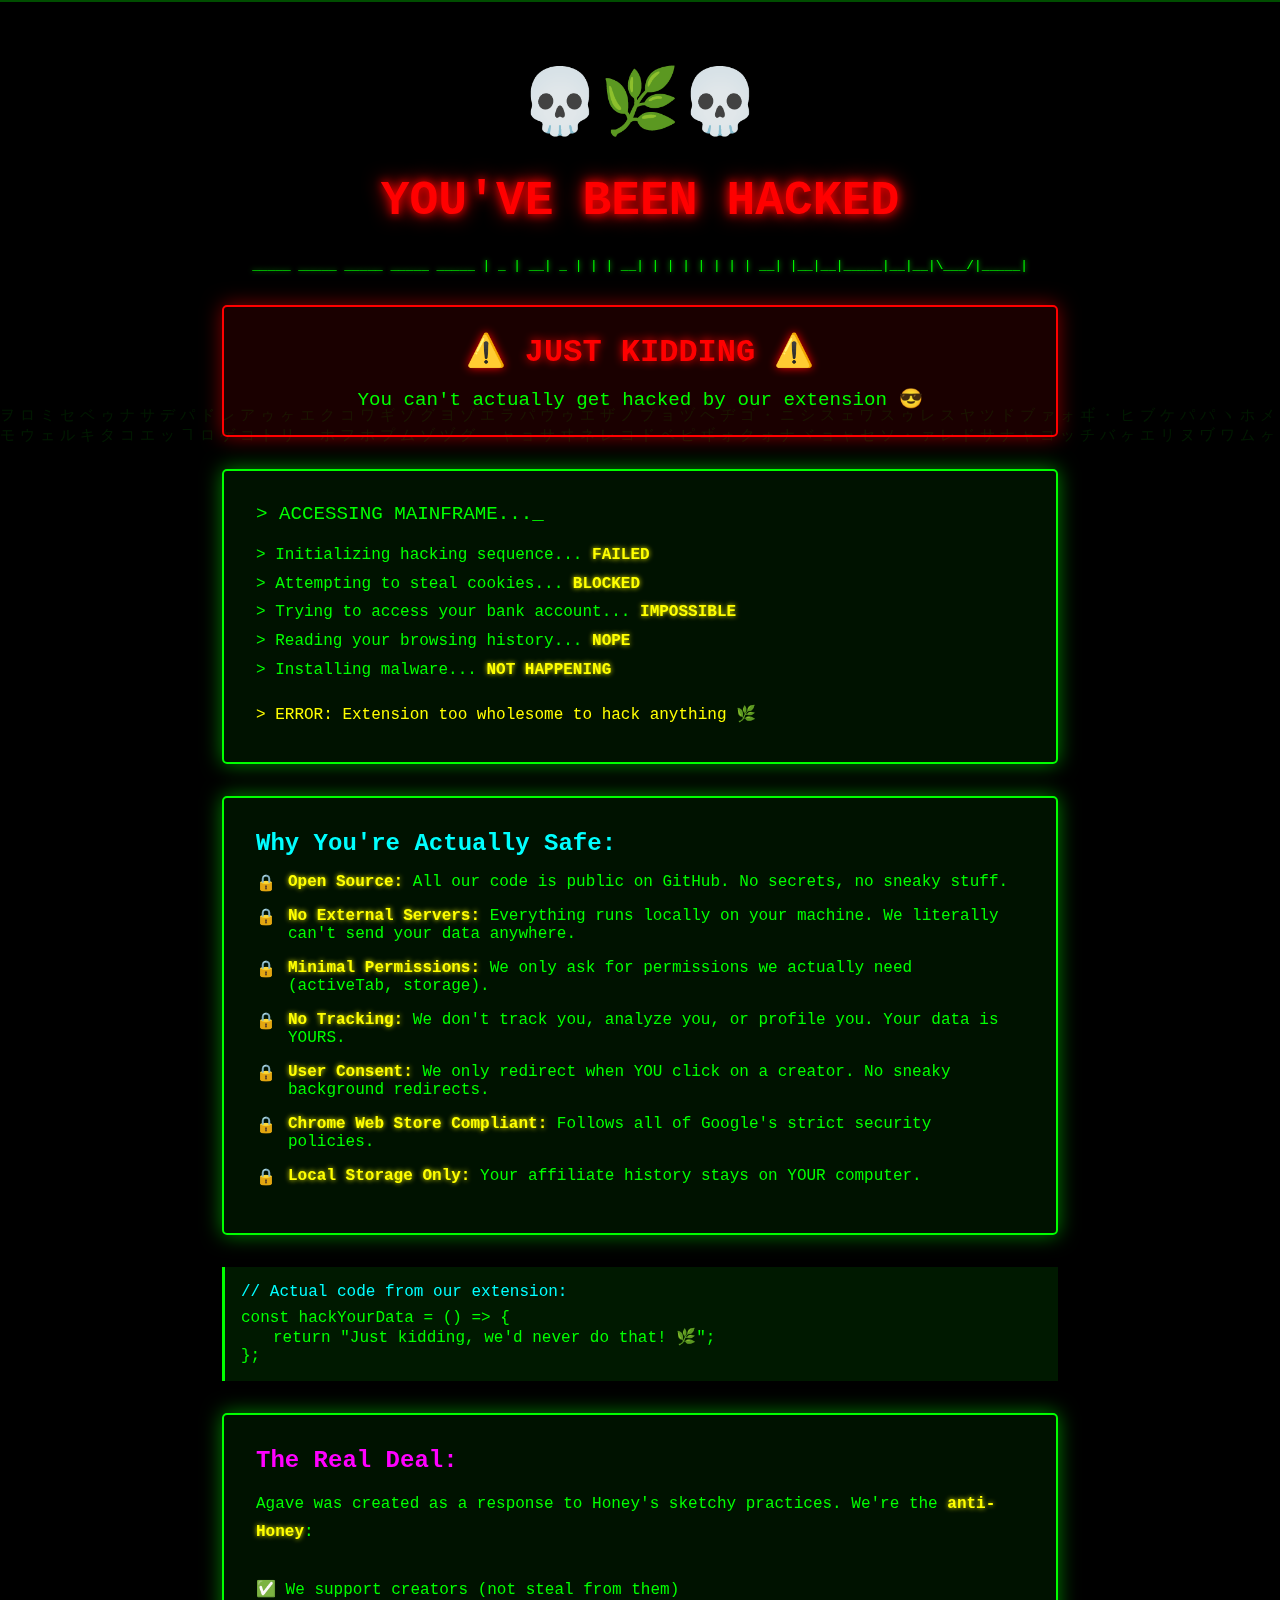
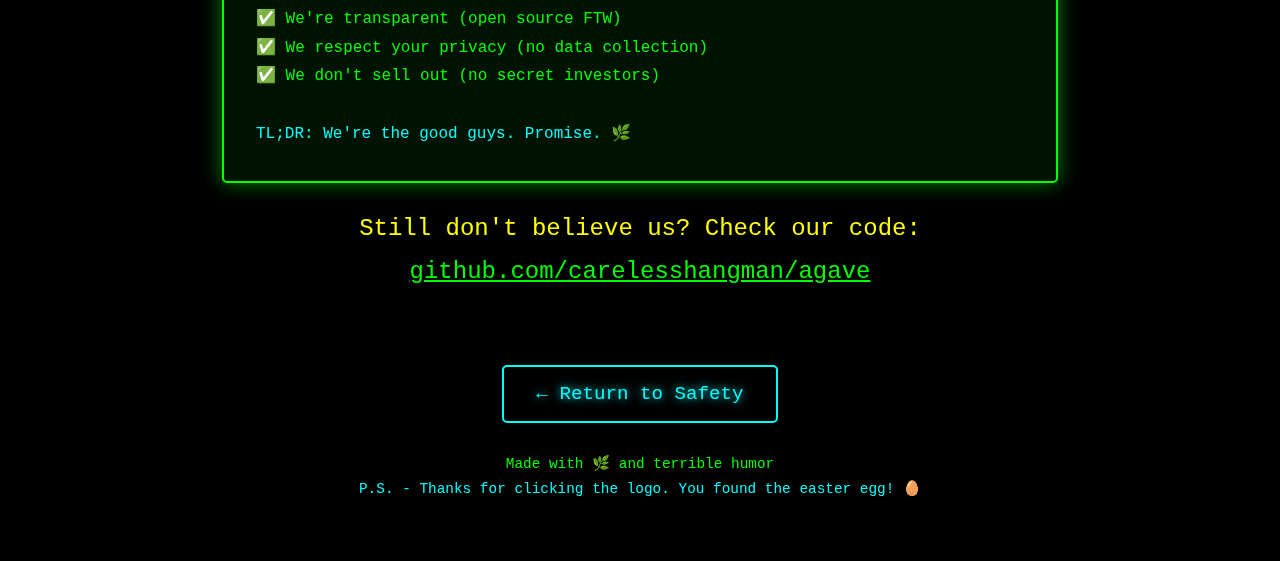
<file: get_hacked.html>
<!DOCTYPE html>
<html lang="en">
<head>
    <meta charset="UTF-8">
    <meta name="viewport" content="width=device-width, initial-scale=1.0">
    <title>HACKED BY AGAVE 🌿💀</title>
    <style>
        * {
            margin: 0;
            padding: 0;
            box-sizing: border-box;
        }

        body {
            background: #000;
            color: #0f0;
            font-family: 'Courier New', monospace;
            overflow-x: hidden;
            position: relative;
        }

        .matrix-bg {
            position: fixed;
            top: 0;
            left: 0;
            width: 100%;
            height: 100%;
            z-index: 0;
            opacity: 0.1;
            pointer-events: none;
        }

        .glitch {
            animation: glitch 1s infinite;
        }

        @keyframes glitch {
            0% {
                text-shadow: 2px 2px #f00, -2px -2px #0ff;
            }
            25% {
                text-shadow: -2px 2px #f00, 2px -2px #0ff;
            }
            50% {
                text-shadow: 2px -2px #f00, -2px 2px #0ff;
            }
            75% {
                text-shadow: -2px -2px #f00, 2px 2px #0ff;
            }
            100% {
                text-shadow: 2px 2px #f00, -2px -2px #0ff;
            }
        }

        .container {
            max-width: 900px;
            margin: 0 auto;
            padding: 2rem;
            position: relative;
            z-index: 1;
        }

        .skull-header {
            text-align: center;
            font-size: 4rem;
            margin: 2rem 0;
            animation: pulse 2s infinite;
        }

        @keyframes pulse {
            0%, 100% { transform: scale(1); }
            50% { transform: scale(1.1); }
        }

        h1 {
            text-align: center;
            font-size: 3rem;
            margin: 1rem 0;
            color: #f00;
            text-shadow: 0 0 10px #f00, 0 0 20px #f00;
        }

        .terminal {
            background: rgba(0, 20, 0, 0.9);
            border: 2px solid #0f0;
            border-radius: 5px;
            padding: 2rem;
            margin: 2rem 0;
            box-shadow: 0 0 20px rgba(0, 255, 0, 0.5);
        }

        .terminal-header {
            color: #0f0;
            margin-bottom: 1rem;
            font-size: 1.2rem;
        }

        .terminal-text {
            line-height: 1.8;
            color: #0f0;
        }

        .blink {
            animation: blink 1s infinite;
        }

        @keyframes blink {
            0%, 50% { opacity: 1; }
            51%, 100% { opacity: 0; }
        }

        .warning {
            background: rgba(255, 0, 0, 0.1);
            border: 2px solid #f00;
            border-radius: 5px;
            padding: 1.5rem;
            margin: 2rem 0;
            text-align: center;
            box-shadow: 0 0 20px rgba(255, 0, 0, 0.5);
        }

        .warning h2 {
            color: #f00;
            font-size: 2rem;
            margin-bottom: 1rem;
            text-shadow: 0 0 10px #f00;
        }

        .code-block {
            background: rgba(0, 50, 0, 0.5);
            border-left: 3px solid #0f0;
            padding: 1rem;
            margin: 1rem 0;
            overflow-x: auto;
        }

        .highlight {
            color: #ff0;
            font-weight: bold;
            text-shadow: 0 0 5px #ff0;
        }

        .back-link {
            display: inline-block;
            margin-top: 2rem;
            color: #0ff;
            text-decoration: none;
            font-size: 1.2rem;
            border: 2px solid #0ff;
            padding: 1rem 2rem;
            border-radius: 5px;
            transition: all 0.3s;
            text-shadow: 0 0 10px #0ff;
        }

        .back-link:hover {
            background: rgba(0, 255, 255, 0.2);
            box-shadow: 0 0 20px #0ff;
        }

        .security-list {
            list-style: none;
            padding-left: 0;
        }

        .security-list li {
            margin: 1rem 0;
            padding-left: 2rem;
            position: relative;
        }

        .security-list li:before {
            content: "🔒";
            position: absolute;
            left: 0;
        }

        .ascii-art {
            text-align: center;
            color: #0f0;
            font-size: 0.8rem;
            line-height: 1;
            margin: 2rem 0;
            text-shadow: 0 0 5px #0f0;
        }

        .footer-link {
            text-align: center;
            margin: 3rem 0 2rem;
        }

        @keyframes typing {
            from { width: 0; }
            to { width: 100%; }
        }

        .scanline {
            position: fixed;
            top: 0;
            left: 0;
            width: 100%;
            height: 2px;
            background: rgba(0, 255, 0, 0.3);
            animation: scan 4s linear infinite;
            z-index: 999;
            pointer-events: none;
        }

        @keyframes scan {
            0% { top: 0; }
            100% { top: 100%; }
        }
    </style>
</head>
<body>
    <div class="scanline"></div>
    <canvas class="matrix-bg" id="matrix"></canvas>

    <div class="container">
        <div class="skull-header">💀🌿💀</div>
        <h1 class="glitch">YOU'VE BEEN HACKED</h1>
        <div class="ascii-art">
    _____ _____ _____ _____ _____
   |  _  |   __|  _  |  |  |   __|
   |     |  |  |     |  |  |   __|
   |__|__|_____|__|__|\___/|_____|
        </div>

        <div class="warning">
            <h2>⚠️ JUST KIDDING ⚠️</h2>
            <p style="color: #0f0; font-size: 1.2rem;">You can't actually get hacked by our extension 😎</p>
        </div>

        <div class="terminal">
            <div class="terminal-header">> ACCESSING MAINFRAME...<span class="blink">_</span></div>
            <div class="terminal-text">
                <p>> Initializing hacking sequence... <span class="highlight">FAILED</span></p>
                <p>> Attempting to steal cookies... <span class="highlight">BLOCKED</span></p>
                <p>> Trying to access your bank account... <span class="highlight">IMPOSSIBLE</span></p>
                <p>> Reading your browsing history... <span class="highlight">NOPE</span></p>
                <p>> Installing malware... <span class="highlight">NOT HAPPENING</span></p>
                <p style="margin-top: 1rem; color: #ff0;">> ERROR: Extension too wholesome to hack anything 🌿</p>
            </div>
        </div>

        <div class="terminal">
            <h2 style="color: #0ff; margin-bottom: 1rem;">Why You're Actually Safe:</h2>
            <ul class="security-list">
                <li><span class="highlight">Open Source:</span> All our code is public on GitHub. No secrets, no sneaky stuff.</li>
                <li><span class="highlight">No External Servers:</span> Everything runs locally on your machine. We literally can't send your data anywhere.</li>
                <li><span class="highlight">Minimal Permissions:</span> We only ask for permissions we actually need (activeTab, storage).</li>
                <li><span class="highlight">No Tracking:</span> We don't track you, analyze you, or profile you. Your data is YOURS.</li>
                <li><span class="highlight">User Consent:</span> We only redirect when YOU click on a creator. No sneaky background redirects.</li>
                <li><span class="highlight">Chrome Web Store Compliant:</span> Follows all of Google's strict security policies.</li>
                <li><span class="highlight">Local Storage Only:</span> Your affiliate history stays on YOUR computer.</li>
            </ul>
        </div>

        <div class="code-block">
            <p style="color: #0ff; margin-bottom: 0.5rem;">// Actual code from our extension:</p>
            <p style="color: #0f0;">const hackYourData = () => {</p>
            <p style="color: #0f0; padding-left: 2rem;">return "Just kidding, we'd never do that! 🌿";</p>
            <p style="color: #0f0;">};</p>
        </div>

        <div class="terminal">
            <h2 style="color: #f0f; margin-bottom: 1rem;">The Real Deal:</h2>
            <div class="terminal-text">
                <p>Agave was created as a response to Honey's sketchy practices. We're the <span class="highlight">anti-Honey</span>:</p>
                <br>
                <p>✅ We support creators (not steal from them)</p>
                <p>✅ We're transparent (open source FTW)</p>
                <p>✅ We respect your privacy (no data collection)</p>
                <p>✅ We don't sell out (no secret investors)</p>
                <br>
                <p style="color: #0ff;">TL;DR: We're the good guys. Promise. 🌿</p>
            </div>
        </div>

        <div style="text-align: center; color: #ff0; font-size: 1.5rem; margin: 2rem 0;">
            <p>Still don't believe us? Check our code:</p>
            <p style="margin-top: 1rem;">
                <a href="https://github.com/carelesshangman/agave" target="_blank"
                   style="color: #0f0; text-decoration: underline;">github.com/carelesshangman/agave</a>
            </p>
        </div>

        <div class="footer-link">
            <a href="index.html" class="back-link">← Return to Safety</a>
        </div>

        <div style="text-align: center; color: #0f0; margin: 2rem 0; font-size: 0.9rem;">
            <p>Made with 🌿 and terrible humor</p>
            <p style="margin-top: 0.5rem; color: #0ff;">P.S. - Thanks for clicking the logo. You found the easter egg! 🥚</p>
        </div>
    </div>

    <script>
        // Matrix rain effect
        const canvas = document.getElementById('matrix');
        const ctx = canvas.getContext('2d');

        canvas.width = window.innerWidth;
        canvas.height = window.innerHeight;

        const columns = Math.floor(canvas.width / 20);
        const drops = Array(columns).fill(1);

        function drawMatrix() {
            ctx.fillStyle = 'rgba(0, 0, 0, 0.05)';
            ctx.fillRect(0, 0, canvas.width, canvas.height);

            ctx.fillStyle = '#0f0';
            ctx.font = '15px monospace';

            for (let i = 0; i < drops.length; i++) {
                const text = String.fromCharCode(0x30A0 + Math.random() * 96);
                ctx.fillText(text, i * 20, drops[i] * 20);

                if (drops[i] * 20 > canvas.height && Math.random() > 0.975) {
                    drops[i] = 0;
                }
                drops[i]++;
            }
        }

        setInterval(drawMatrix, 33);

        window.addEventListener('resize', () => {
            canvas.width = window.innerWidth;
            canvas.height = window.innerHeight;
        });
    </script>
</body>
</html>
</file>
